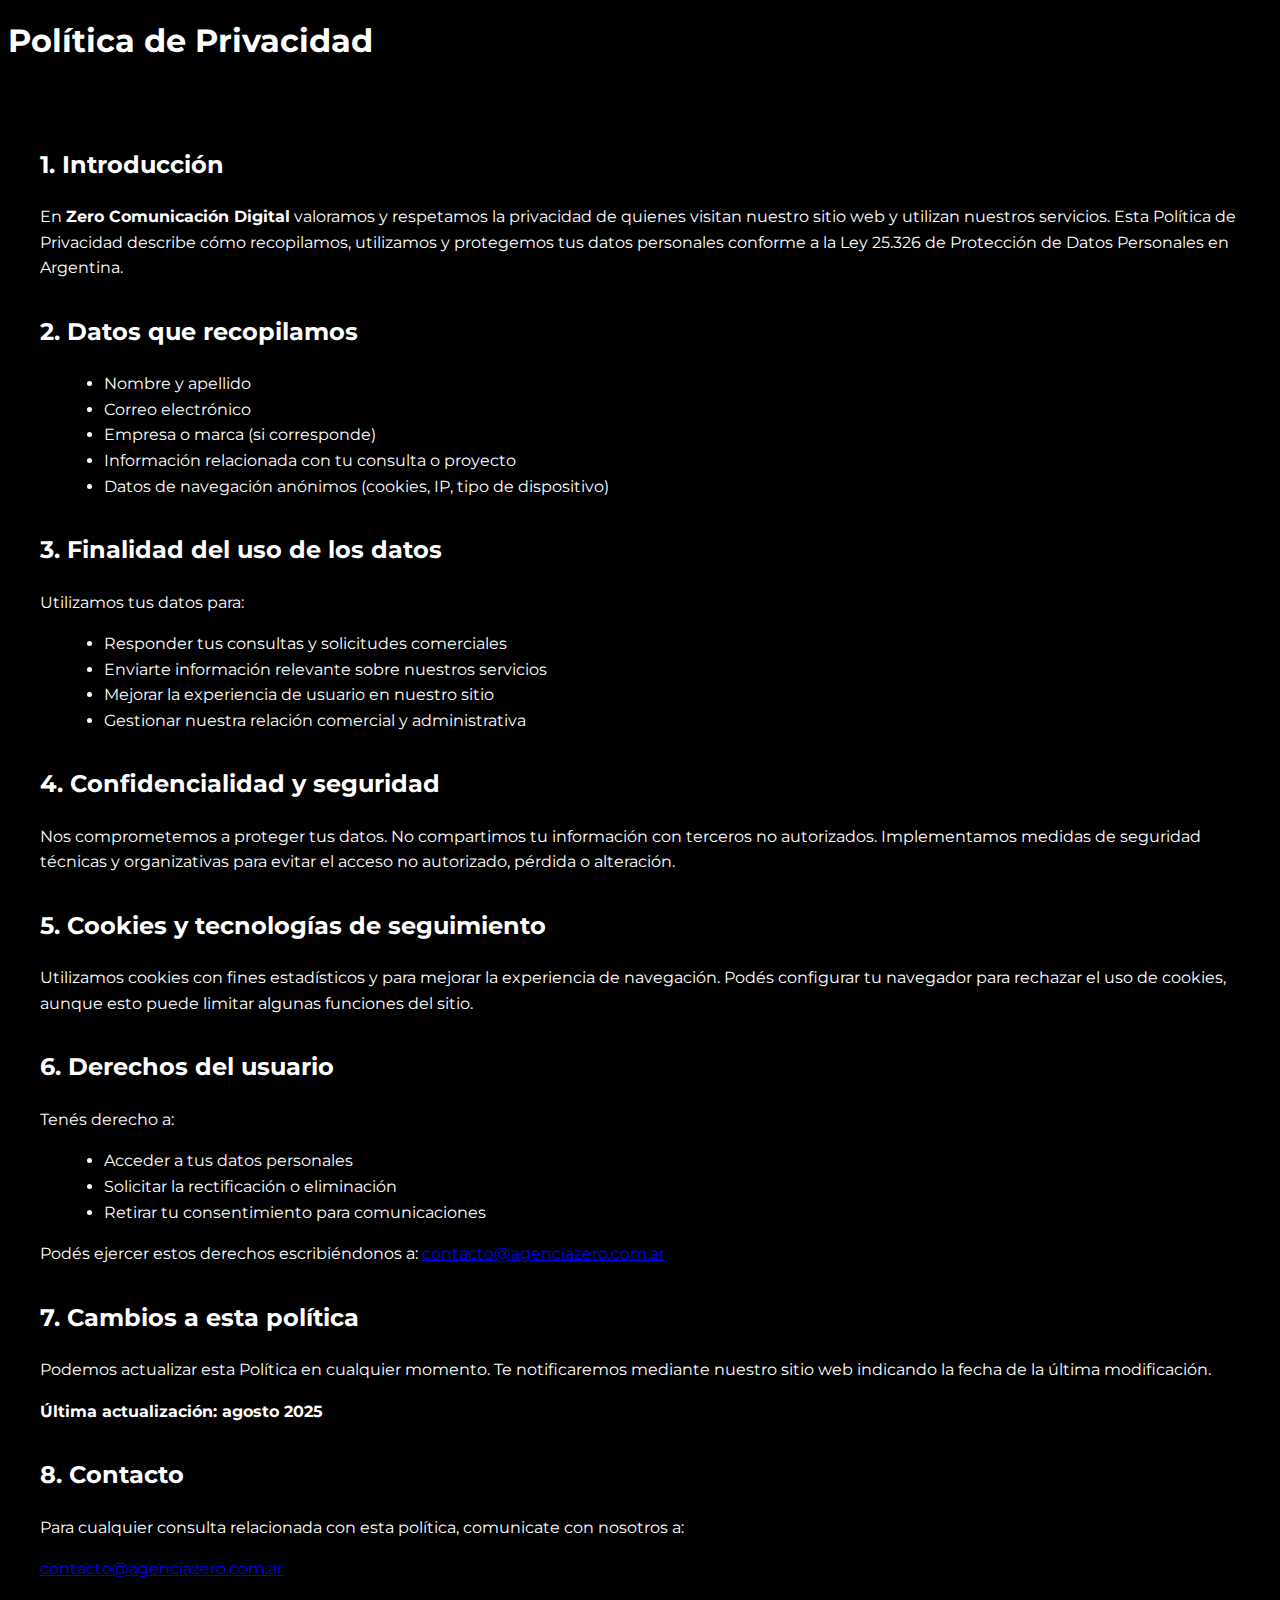
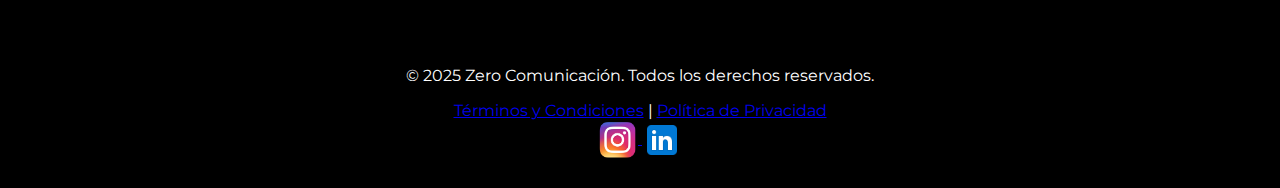
<file: paginas/politicas.html>
<!DOCTYPE html>
<html lang="es">
<head>
  <meta charset="UTF-8">
  <meta name="viewport" content="width=device-width, initial-scale=1.0">
  <title>Política de Privacidad - Zero</title>
  <link href="https://fonts.googleapis.com/css2?family=Montserrat&family=Poppins&display=swap" rel="stylesheet">
  <link rel="stylesheet" href="../style.css">
</head>
<body>
  <header>
    <h1>Política de Privacidad</h1>
  </header>

  <main class="container terminos">
    <section>
      <h2>1. Introducción</h2>
      <p>En <strong>Zero Comunicación Digital</strong> valoramos y respetamos la privacidad de quienes visitan nuestro sitio web y utilizan nuestros servicios. Esta Política de Privacidad describe cómo recopilamos, utilizamos y protegemos tus datos personales conforme a la Ley 25.326 de Protección de Datos Personales en Argentina.</p>
    </section>

    <section>
      <h2>2. Datos que recopilamos</h2>
      <ul>
        <li>Nombre y apellido</li>
        <li>Correo electrónico</li>
        <li>Empresa o marca (si corresponde)</li>
        <li>Información relacionada con tu consulta o proyecto</li>
        <li>Datos de navegación anónimos (cookies, IP, tipo de dispositivo)</li>
      </ul>
    </section>

    <section>
      <h2>3. Finalidad del uso de los datos</h2>
      <p>Utilizamos tus datos para:</p>
      <ul>
        <li>Responder tus consultas y solicitudes comerciales</li>
        <li>Enviarte información relevante sobre nuestros servicios</li>
        <li>Mejorar la experiencia de usuario en nuestro sitio</li>
        <li>Gestionar nuestra relación comercial y administrativa</li>
      </ul>
    </section>

    <section>
      <h2>4. Confidencialidad y seguridad</h2>
      <p>Nos comprometemos a proteger tus datos. No compartimos tu información con terceros no autorizados. Implementamos medidas de seguridad técnicas y organizativas para evitar el acceso no autorizado, pérdida o alteración.</p>
    </section>

    <section>
      <h2>5. Cookies y tecnologías de seguimiento</h2>
      <p>Utilizamos cookies con fines estadísticos y para mejorar la experiencia de navegación. Podés configurar tu navegador para rechazar el uso de cookies, aunque esto puede limitar algunas funciones del sitio.</p>
    </section>

    <section>
      <h2>6. Derechos del usuario</h2>
      <p>Tenés derecho a:</p>
      <ul>
        <li>Acceder a tus datos personales</li>
        <li>Solicitar la rectificación o eliminación</li>
        <li>Retirar tu consentimiento para comunicaciones</li>
      </ul>
      <p>Podés ejercer estos derechos escribiéndonos a: <a href="mailto:contacto@agenciazero.com.ar">contacto@agenciazero.com.ar</a></p>
    </section>

    <section>
      <h2>7. Cambios a esta política</h2>
      <p>Podemos actualizar esta Política en cualquier momento. Te notificaremos mediante nuestro sitio web indicando la fecha de la última modificación.</p>
      <p><strong>Última actualización: agosto 2025</strong></p>
    </section>

    <section>
      <h2>8. Contacto</h2>
      <p>Para cualquier consulta relacionada con esta política, comunicate con nosotros a:</p>
      <p><a href="mailto:contacto@agenciazero.com.ar">contacto@agenciazero.com.ar</a></p>
    </section>
  </main>

  <footer class="footer">
  <p>© 2025 Zero Comunicación. Todos los derechos reservados.</p>

  <div class="footer-links">
    <a href="terminos.html">Términos y Condiciones</a> |
    <a href="privacidad.html">Política de Privacidad</a>
  </div>

  <div class="footer-social">
    <a href="https://www.instagram.com/zero.comunicacion/" target="_blank">
      <img class="imgfoot" src="../imagenes/pngwing.png" alt="Instagram">
    </a>
    <a href="https://www.linkedin.com/company/zero-comunicacion-digital/" target="_blank">
      <img class="imgfoot" src="../imagenes/iconolinkedin.png" alt="LinkedIn">
    </a>
  </div>
</footer>
</body>
</html>
</file>
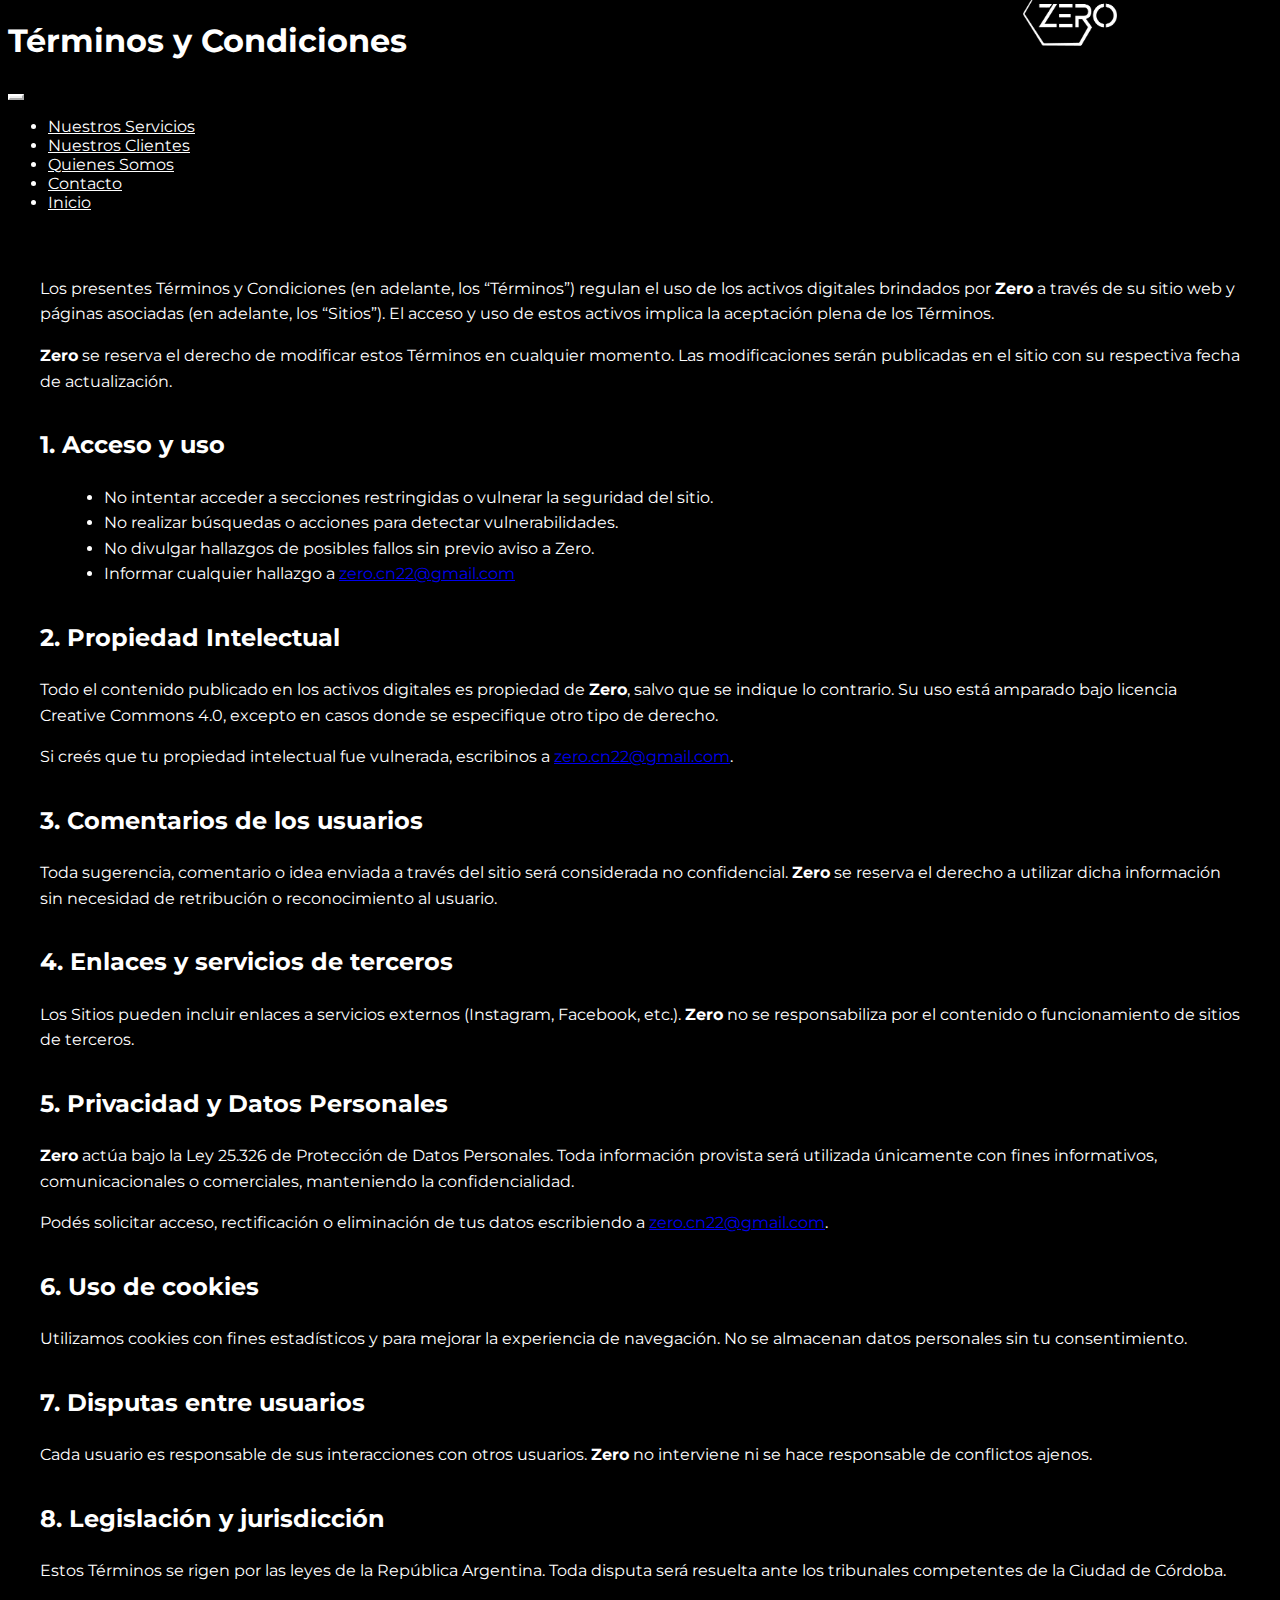
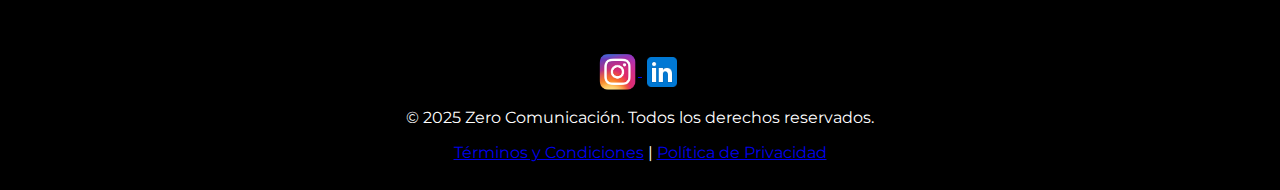
<file: paginas/terminosycondiciones.html>
<!DOCTYPE html>
<html lang="es">

  <head>
    <meta charset="UTF-8" />
    <meta name="viewport" content="width=device-width, initial-scale=1.0" />
    <title>Términos y Condiciones - Zero</title>

    <link
      href="https://cdn.jsdelivr.net/npm/bootstrap@5.3.6/dist/css/bootstrap.min.css"
      rel="stylesheet"
      integrity="sha384-4Q6Gf2aSP4eDXB8Miphtr37CMZZQ5oXLH2yaXMJ2w8e2ZtHTl7GptT4jmndRuHDT"
      crossorigin="anonymous"/>
    <link
      href="https://fonts.googleapis.com/css2?family=Montserrat&family=Poppins&display=swap"
      rel="stylesheet"
    />
    <link rel="stylesheet" href="../style.css" />
  </head>

  <body>
    <header>
      <h1 class="text-center my-4">Términos y Condiciones</h1>

      <nav class="navbar navbar-expand-lg custom-navbar">
        <div class="container-fluid d-flex justify-content-between align-items-center">
          
          <div class="d-flex align-items-center">
            <a class="navbar-brand me-3" href="#"></a>
            <button
              class="navbar-toggler"
              type="button"
              data-bs-toggle="collapse"
              data-bs-target="#navbarNavDropdown"
              aria-controls="navbarNavDropdown"
              aria-expanded="false"
              aria-label="Toggle navigation"            >
              <span class="navbar-toggler-icon"></span>
            </button>

            <div class="collapse navbar-collapse" id="navbarNavDropdown">
              <ul class="navbar-nav">
                <li class="nav-item">
                  <a class="nav-link" href="servicios.html">Nuestros Servicios</a>
                </li>
                <li class="nav-item">
                  <a class="nav-link" href="clientes.html">Nuestros Clientes</a>
                </li>
                <li class="nav-item">
                  <a class="nav-link" href="nosotros.html">Quienes Somos</a>
                </li>
                <li class="nav-item">
                  <a class="nav-link" href="contacto.html">Contacto</a>
                </li>
                <li class="nav-item">
                  <a class="nav-link" href="../index.html">Inicio</a>
                </li>
              </ul>
            </div>
          </div>
                    
          <div class="logo-zero">
            <img src="../imagenes/logozeroblanco.png" alt="Logo Zero" />
          </div>
        </div>
      </nav>
    </header>

    <main class="container terminos">
      <section>
        <p>
          Los presentes Términos y Condiciones (en adelante, los “Términos”) regulan el uso de los activos digitales brindados por <strong>Zero</strong> a través de su sitio web y páginas asociadas (en adelante, los “Sitios”). El acceso y uso de estos activos implica la aceptación plena de los Términos.
        </p>
        <p>
          <strong>Zero</strong> se reserva el derecho de modificar estos Términos en cualquier momento. Las modificaciones serán publicadas en el sitio con su respectiva fecha de actualización.
        </p>
      </section>

      <section>
        <h2>1. Acceso y uso</h2>
        <ul>
          <li>No intentar acceder a secciones restringidas o vulnerar la seguridad del sitio.</li>
          <li>No realizar búsquedas o acciones para detectar vulnerabilidades.</li>
          <li>No divulgar hallazgos de posibles fallos sin previo aviso a Zero.</li>
          <li>Informar cualquier hallazgo a <a href="mailto:zero.cn22@gmail.com">zero.cn22@gmail.com</a></li>
        </ul>
      </section>

      <section>
        <h2>2. Propiedad Intelectual</h2>
        <p>
          Todo el contenido publicado en los activos digitales es propiedad de <strong>Zero</strong>, salvo que se indique lo contrario. Su uso está amparado bajo licencia Creative Commons 4.0, excepto en casos donde se especifique otro tipo de derecho.
        </p>
        <p>
          Si creés que tu propiedad intelectual fue vulnerada, escribinos a <a href="mailto:zero.cn22@gmail.com">zero.cn22@gmail.com</a>.
        </p>
      </section>

      <section>
        <h2>3. Comentarios de los usuarios</h2>
        <p>
          Toda sugerencia, comentario o idea enviada a través del sitio será considerada no confidencial. <strong>Zero</strong> se reserva el derecho a utilizar dicha información sin necesidad de retribución o reconocimiento al usuario.
        </p>
      </section>

      <section>
        <h2>4. Enlaces y servicios de terceros</h2>
        <p>
          Los Sitios pueden incluir enlaces a servicios externos (Instagram, Facebook, etc.). <strong>Zero</strong> no se responsabiliza por el contenido o funcionamiento de sitios de terceros.
        </p>
      </section>

      <section>
        <h2>5. Privacidad y Datos Personales</h2>
        <p>
          <strong>Zero</strong> actúa bajo la Ley 25.326 de Protección de Datos Personales. Toda información provista será utilizada únicamente con fines informativos, comunicacionales o comerciales, manteniendo la confidencialidad.
        </p>
        <p>
          Podés solicitar acceso, rectificación o eliminación de tus datos escribiendo a <a href="mailto:zero.cn22@gmail.com">zero.cn22@gmail.com</a>.
        </p>
      </section>

      <section>
        <h2>6. Uso de cookies</h2>
        <p>
          Utilizamos cookies con fines estadísticos y para mejorar la experiencia de navegación. No se almacenan datos personales sin tu consentimiento.
        </p>
      </section>

      <section>
        <h2>7. Disputas entre usuarios</h2>
        <p>
          Cada usuario es responsable de sus interacciones con otros usuarios. <strong>Zero</strong> no interviene ni se hace responsable de conflictos ajenos.
        </p>
      </section>

      <section>
        <h2>8. Legislación y jurisdicción</h2>
        <p>
          Estos Términos se rigen por las leyes de la República Argentina. Toda disputa será resuelta ante los tribunales competentes de la Ciudad de Córdoba.
        </p>
      </section>
    </main>

    <footer class="footer">
      <div class="footer-social">
        <a href="https://www.instagram.com/zero.comunicacion/" target="_blank">
          <img class="imgfoot" src="../imagenes/pngwing.png" alt="Instagram" />
        </a>
        <a href="https://www.linkedin.com/company/zero-comunicacion-digital/posts/?feedView=all" target="_blank">
          <img class="imgfoot" src="../imagenes/iconolinkedin.png" alt="LinkedIn" />
        </a>
      </div>

      <p>© 2025 Zero Comunicación. Todos los derechos reservados.</p>

      <div class="footer-links">
        <a href="../paginas/terminosycondiciones.html">Términos y Condiciones</a> |
        <a href="../paginas/politicas.html">Política de Privacidad</a>
      </div>
    </footer>

    <script
      src="https://cdn.jsdelivr.net/npm/bootstrap@5.3.6/dist/js/bootstrap.bundle.min.js"
      integrity="sha384-j1CDi7MgGQ12Z7Qab0qlWQ/Qqz24Gc6BM0thvEMVjHnfYGF0rmFCozFSxQBxwHKO"
      crossorigin="anonymous"
    ></script>
  </body>
</html>
</file>
<file: style.css>
/* Colores-----*/
/* Footer---- */
/* Tipografias---- */
/* General */
body {
  background-color: #000;
  font-family: "Montserrat", sans-serif;
}

/*--Navbar-- */
.custom-navbar {
  background-color: #000 !important;
  color: #fff !important;
  border-bottom: none;
  box-shadow: none;
}
.custom-navbar .navbar-nav .nav-link {
  color: #fff !important;
  font-family: "Montserrat", sans-serif;
  font-size: 1rem;
}
.custom-navbar .navbar-nav .nav-link:hover {
  color: #dddddd !important;
}
.custom-navbar .navbar-brand {
  color: #fff !important;
}
.custom-navbar .navbar-toggler {
  border-color: #fff !important;
}
.custom-navbar .navbar-toggler-icon {
  filter: invert(1);
}

/* Logo en el Header */
.logo-zero img {
  width: 100px;
  position: absolute;
  top: -40px;
  right: 160px;
  transform: translateY(0%);
}
@media (max-width: 576px) {
  .logo-zero img {
    top: -20px;
    right: 10px;
    width: 80px;
  }
}

.footer {
  background-color: #000;
  color: #fff;
  text-align: center;
  padding: 20px;
}

.imgfoot {
  width: 40px;
  height: auto;
  object-fit: contain;
  vertical-align: middle;
}

.imgfoot:hover {
  transform: scale(1.1);
}

/* Primera Seccion */
.contenedor {
  height: 100vh;
  background-image: url(imagenes/fondo3.png);
  background-size: cover;
  background-repeat: no-repeat;
  background-position: center;
  background-color: #000;
  display: flex;
  justify-content: center;
  align-items: center;
  text-align: center;
  padding: 60px 20px;
}

.contenedorb {
  display: flex;
  flex-direction: column;
  align-items: center;
  color: #fff;
  gap: 100px;
}

#title {
  font-size: 2.5rem;
  margin: 0;
}

/* Boton de la primera seccion   */
.boton {
  display: inline-block;
  padding: 0.8rem 1.6rem;
  font-size: 1rem;
  font-family: "Montserrat", sans-serif;
  background-color: #c58bb9;
  color: #fff;
  border: none;
  border-radius: 30px;
  cursor: pointer;
  text-decoration: none;
  font-weight: bold;
  transition: background-color 0.3s ease;
}
.boton:hover {
  background-color: rgb(185.8, 116.6, 171.4827586207);
}

/* Logo Animado */
.logo {
  display: flex;
  justify-content: center;
  width: 100%;
}

.logomovil {
  width: 200px;
  height: auto;
  animation: mover-horizontal 4s ease-in-out infinite;
}

@keyframes mover-horizontal {
  0% {
    transform: translateX(0);
  }
  50% {
    transform: translateX(50px);
  }
  100% {
    transform: translateX(0);
  }
}
/* Seccion Carrusel */
.presentacion {
  background-color: #000;
  padding: 3rem 1.5rem;
}
.presentacion h2, .presentacion p, .presentacion li {
  color: #fff;
}
.presentacion .texto-presentacion {
  padding: 2rem;
}
.presentacion .texto-presentacion h2 {
  font-size: 2rem;
  font-family: "Montserrat", sans-serif;
}
.presentacion .texto-presentacion ul {
  padding-left: 1.5rem;
}
.presentacion .texto-presentacion ul li {
  margin-bottom: 0.5rem;
}
.presentacion .carousel-item img {
  max-height: 450px;
  object-fit: contain;
}

body {
  background-color: #000;
  color: #fff;
  font-family: "Montserrat", sans-serif;
}

/* Carrusel de la primer seccion de la pagina Servicios  */
.carousel {
  width: 100%;
  max-width: 700px;
}

.carousel-img {
  width: 100%;
  height: 360px;
  background-size: cover;
  background-position: center;
  background-repeat: no-repeat;
  display: block;
  margin: 0 auto;
}
@media (max-width: 768px) {
  .carousel-img {
    height: 250px;
  }
}
@media (max-width: 480px) {
  .carousel-img {
    height: 180px;
  }
}

.carousel-item img {
  height: 400px;
  object-fit: cover;
  width: 100%;
}
@media (max-width: 768px) {
  .carousel-item img {
    height: 250px;
  }
}

.bg-1 {
  background-image: url("imagenes/cosmatic.png");
}

.bg-2 {
  background-image: url("imagenes/mockupcuaderno.png");
}

.bg-3 {
  background-image: url("imagenes/tarjeta.png");
}

/* --- Segunda parte de la pagina Servicios ---- */
.servicios-extra h5 {
  font-weight: 600;
  color: #c58bb9;
  margin-top: 1rem;
  margin-bottom: 0.5rem;
}
.servicios-extra ul {
  padding-left: 1.2rem;
  list-style-type: disc;
  color: #fff;
  font-size: 0.95rem;
}
.servicios-extra p {
  color: #fff;
  font-size: 1rem;
}
.servicios-extra .icono-servicio {
  display: block;
  margin: 0 auto 0.5rem auto;
  width: 32px;
  height: auto;
}

/*--- Corresponde a la parte de Servicios que esta en el Index, son las tarjeta que muestran los servicios que brinda la agencia ---- */
.tarjetas-ajustadas {
  padding-left: 3rem;
  padding-right: 3rem;
}
@media (min-width: 1200px) {
  .tarjetas-ajustadas {
    padding-left: 6rem;
    padding-right: 6rem;
  }
}

.custom-card {
  box-shadow: 0 4px 12px rgba(0, 0, 0, 0.1);
  border-radius: 0.5rem;
  overflow: hidden;
  transition: transform 0.3s;
}
.custom-card .card-img-top {
  height: 300px;
  object-fit: cover;
}
.custom-card:hover {
  transform: translateY(-5px);
}

/* Primera seccion de la pagina clientes */
.clientes-section {
  max-width: 1140px;
  margin: 0 auto;
  padding: 20px;
}
.clientes-section h1 {
  font-size: 1.5rem;
  text-align: center;
  margin-bottom: 20px;
}
.clientes-section .cliente-card {
  position: relative;
  overflow: hidden;
  border-radius: 10px;
  box-shadow: 0 4px 10px rgba(0, 0, 0, 0.1);
  background-color: #ffffff;
  transition: transform 0.3s;
  aspect-ratio: 1/1;
}
.clientes-section .cliente-card img {
  width: 100%;
  height: 100%;
  object-fit: contain;
  padding: 1rem;
}
.clientes-section .cliente-card:hover {
  transform: translateY(-5px);
}
.clientes-section .cliente-card:hover .overlay {
  opacity: 1;
}
.clientes-section .cliente-card .overlay {
  position: absolute;
  inset: 0;
  background-color: rgba(0, 0, 0, 0.6);
  color: #fff;
  display: flex;
  flex-direction: column;
  justify-content: center;
  align-items: center;
  text-align: center;
  opacity: 0;
  transition: opacity 0.3s;
}
.clientes-section .cliente-card .overlay h5 {
  font-size: 1rem;
  margin-bottom: 1rem;
}
.clientes-section .cliente-card .overlay .btn {
  background-color: #c58bb9;
  color: #fff;
  border: none;
  padding: 0.5rem 1rem;
  border-radius: 0.5rem;
  text-decoration: none;
  font-size: 0.9rem;
}
.clientes-section .cliente-card .overlay .btn:hover {
  background-color: rgb(180, 105, 164.4827586207);
}

/* Segunda Seccion de la pagina Clientes  */
.agencia-integral-section {
  background-color: #edf6fa;
  padding: 40px;
}
.agencia-integral-section .container-integral {
  max-width: 1200px;
  margin: 0 auto;
  display: flex;
  flex-wrap: wrap;
  align-items: center;
  justify-content: space-between;
  gap: 2rem;
}
.agencia-integral-section .contenido-texto {
  flex: 1 1 500px;
}
.agencia-integral-section .contenido-texto h2 {
  font-size: 2.5rem;
  font-family: "Montserrat", sans-serif;
  color: #000;
  margin-bottom: 1rem;
}
.agencia-integral-section .contenido-texto p {
  font-size: 1rem;
  font-family: "Poppins", sans-serif;
  line-height: 1.6;
  margin-bottom: 1rem;
  color: #333;
}
.agencia-integral-section .contenido-texto .btn-solicitar {
  display: inline-block;
  background-color: #c58bb9;
  color: #fff;
  padding: 0.8rem 1.6rem;
  border-radius: 30px;
  text-decoration: none;
  font-weight: bold;
  margin-top: 1rem;
  transition: background-color 0.3s;
}
.agencia-integral-section .contenido-texto .btn-solicitar:hover {
  background-color: rgb(180, 105, 164.4827586207);
}
.agencia-integral-section .imagen-agencia {
  flex: 1 1 400px;
  display: flex;
  justify-content: center;
}
.agencia-integral-section .imagen-agencia img {
  max-width: 100%;
  height: auto;
  border-radius: 50%;
}
@media (max-width: 768px) {
  .agencia-integral-section .container-integral {
    flex-direction: column;
    text-align: center;
  }
  .agencia-integral-section .contenido-texto {
    text-align: left;
  }
  .agencia-integral-section .imagen-agencia {
    margin-top: 2rem;
  }
}

/* Primera Seccion pagina Contacto */
.contacto-section {
  padding: 20px;
  font-family: "Montserrat", sans-serif;
  color: #fff;
}
.contacto-section h4,
.contacto-section h5 {
  color: #fff;
  font-weight: 600;
  margin-bottom: 1rem;
}
.contacto-section a {
  color: #fff;
  text-decoration: underline;
}
.contacto-section p {
  color: #fff;
  margin-bottom: 0.75rem;
}

/* Seccion del formulario de contacto */
.formulario-contacto {
  background-color: #ffffff;
  padding: 20px;
  border-radius: 10px;
  color: #000;
}
.formulario-contacto input,
.formulario-contacto textarea,
.formulario-contacto select {
  width: 100%;
  padding: 20px;
  margin-bottom: 15px;
  border: none;
  border-radius: 5px;
  font-family: "Montserrat", sans-serif;
}
.formulario-contacto .form-check-input {
  margin-right: 0.5rem;
}
.formulario-contacto .form-check-label {
  color: #000;
}
.formulario-contacto .btn-formulario {
  background-color: #000;
  color: #fff;
  padding: 10px 20px;
  border: none;
  border-radius: 5px;
  cursor: pointer;
  margin-top: 20px;
}
.formulario-contacto .btn-formulario:hover {
  background-color: #dddddd;
}

.boton-enviar {
  margin-top: 2rem;
}

/* Primera seccion de la pagina Quienes Somos */
.nosotros-section {
  max-width: 1140px;
  margin: 0 auto;
  padding: 20px;
}
.nosotros-section .row {
  margin-bottom: 3rem;
  display: flex;
  align-items: stretch;
}
.nosotros-section .row .col-md-6 {
  display: flex;
  flex-direction: column;
  justify-content: flex-start;
  padding-left: 1.5rem;
  padding-right: 1.5rem;
}
.nosotros-section .row img {
  width: 100%;
  height: auto;
  max-width: 100%;
  border-radius: 10px;
  display: block;
  margin: 0 auto;
  object-fit: cover;
}
.nosotros-section .row h3 {
  font-size: 1.5rem;
  font-weight: 600;
  margin-bottom: 1rem;
  margin-top: 0;
}
.nosotros-section .row p {
  font-size: 1rem;
  color: #fff;
}

/* Seccion Por que Nosotros -------*/
.porque-nosotros span.bg-primary {
  display: flex;
  align-items: center;
  justify-content: center;
  width: 45px;
  height: 45px;
  padding: 0;
}
.porque-nosotros i {
  color: #fff;
}
.porque-nosotros .bg-primary {
  background-color: #c58bb9 !important;
  display: block;
  margin: 0 auto 2rem;
}
.porque-nosotros .btn-primary {
  background-color: #c58bb9;
  border-color: #c58bb9;
  padding: 0.375rem 0.75rem;
  font-size: 1rem;
  font-weight: 400;
  border-radius: 0.375rem;
}
.porque-nosotros .btn-primary:hover {
  background-color: rgb(180, 105, 164.4827586207);
  border-color: rgb(180, 105, 164.4827586207);
}
@media (max-width: 576px) {
  .porque-nosotros .btn-primary {
    display: block;
    margin: 1.5rem auto 2.5rem;
  }
}

.terminos {
  padding: 2rem;
  font-size: 1rem;
  line-height: 1.6;
  font-family: "Montserrat", sans-serif;
  color: #fff;
  /* Titulos para Politicas y Terminos  */
  /* Parrafos para Politicas y Terminos  */
  /* Listas para Politicas y Terminos */
}
.terminos h1,
.terminos h2,
.terminos h3 {
  margin-top: 2rem;
  font-weight: bold;
  color: #fff;
}
.terminos p {
  margin-bottom: 1rem;
}
.terminos ul {
  margin-left: 1.5rem;
  list-style: disc;
}

/*# sourceMappingURL=style.css.map */
</file>
